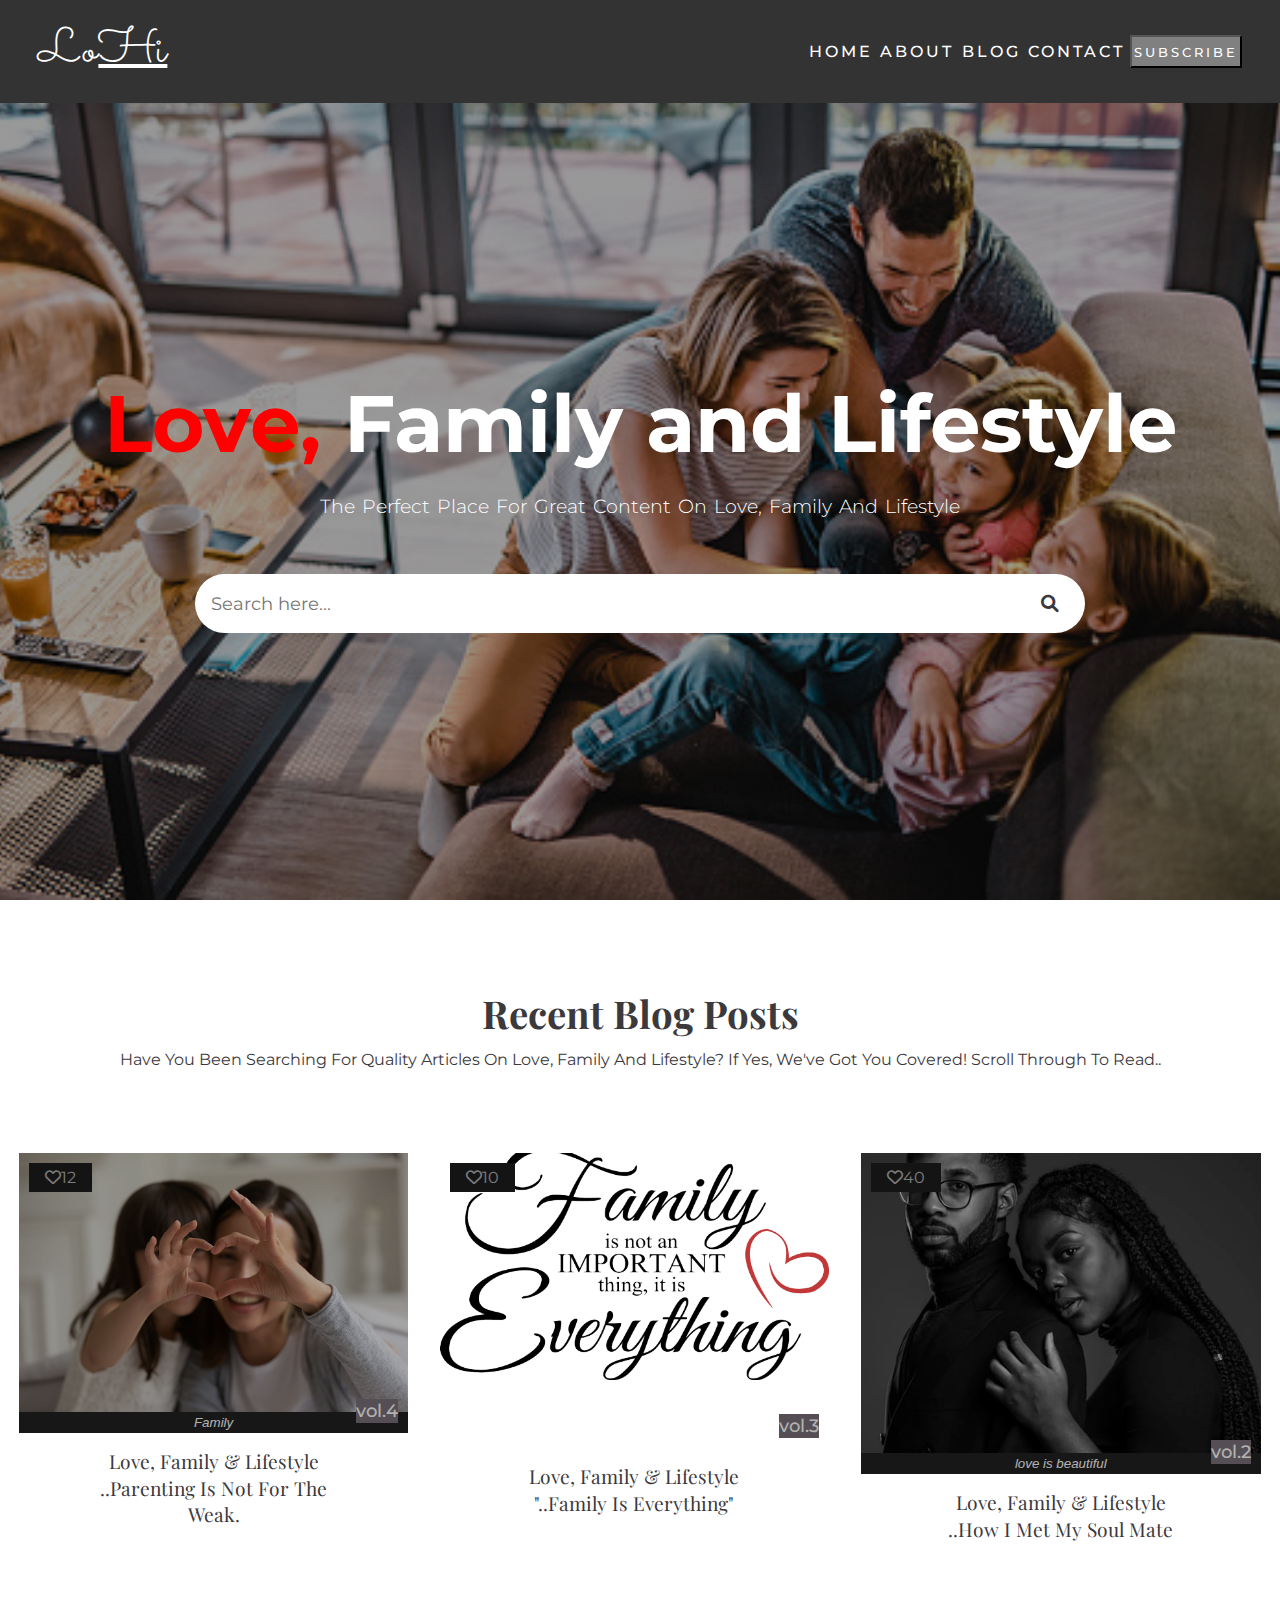
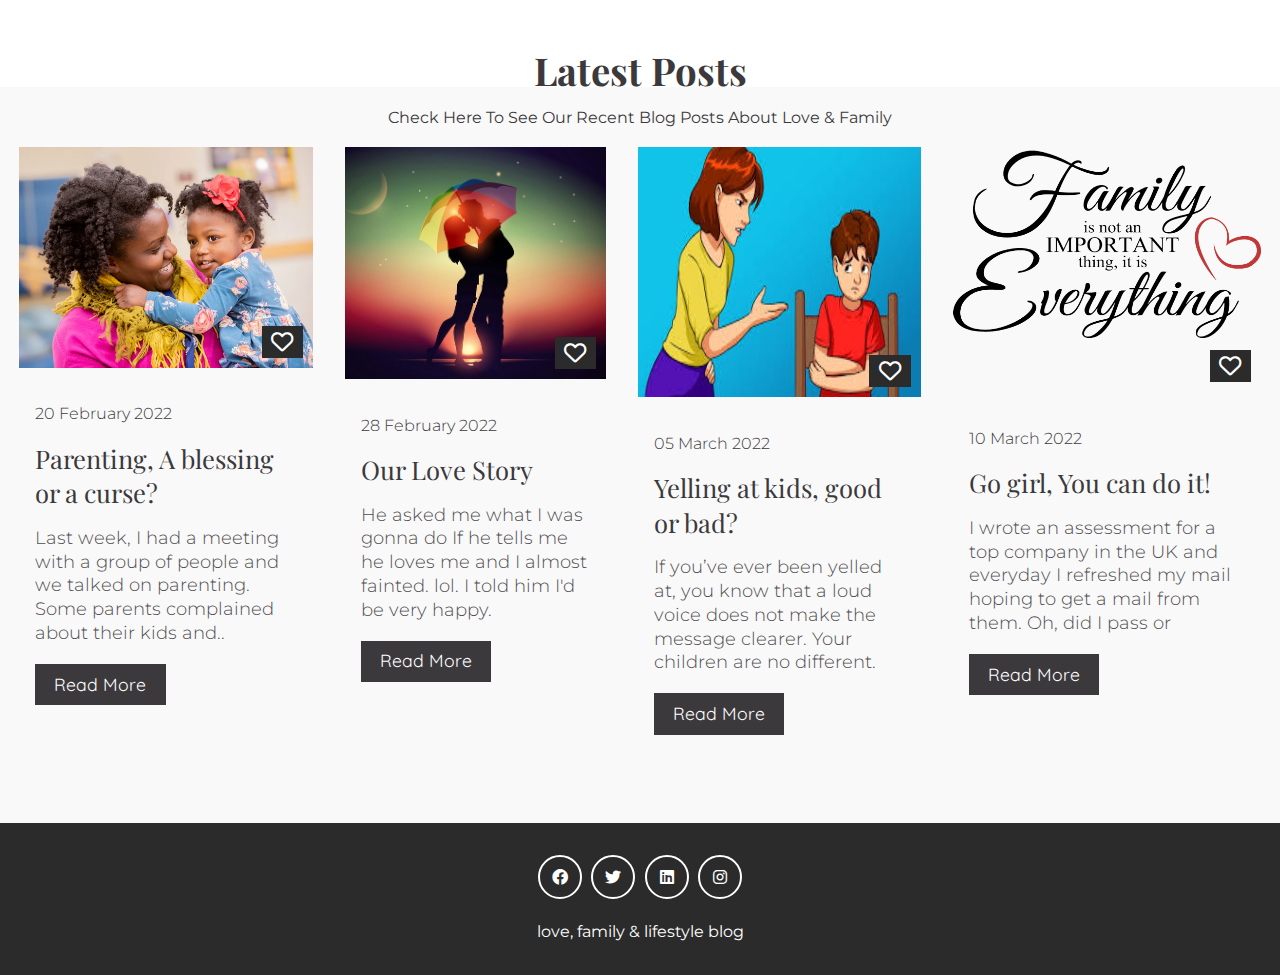
<file: index.html>
<!DOCTYPE html>
<html lang="en">
<head>
  <meta charset="UTF-8">
  <meta http-equiv="X-UA-Compatible" content="IE=edge">
  <meta name="viewport" content="width=device-width, initial-scale=1.0">
  <link rel="stylesheet" href="https://cdnjs.cloudflare.com/ajax/libs/font-awesome/6.0.0/css/all.min.css" integrity="sha512-9usAa10IRO0HhonpyAIVpjrylPvoDwiPUiKdWk5t3PyolY1cOd4DSE0Ga+ri4AuTroPR5aQvXU9xC6qOPnzFeg==" crossorigin="anonymous" referrerpolicy="no-referrer" />
  <link rel="stylesheet" href="css/styles.css">
  <title>Love, Family and Lifestyle</title>
</head>
<body>
  <header>
    <nav class="navbar">
      <div class="container">
        <a href="index.html" class="navbar-brand">Lo<span>Hi</span></a>
          <div class="navbar-nav">
            <a href="#">Home</a>
            <a href="../pages/external_blog.html">About</a>
            <a href="pages/external_blog.html">Blog</a>
            <a href="pages/external_blog.html">Contact</a>
            <button>SUBSCRIBE</button>
            </div>
            </div>
    </nav>
    <div class="banner">
      <div class="container">
        <h1 class="banner-title"><span>Love, </span>Family and Lifestyle</h1>
        <p>The perfect place for great content on Love, Family and Lifestyle</p>
        <form>
          <input type="text" class="search-input" placeholder="Search here...">
          <button type="submit" class="search-btn">
            <i class="fas fa-search"></i>
          </button>
        </form>
      </div>
    </div>
  </header>
  <section class="design" id="design">
    <div class="container">
      <div class="title">
        <h2>Recent Blog Posts</h2>
        <p>Have you been searching for quality articles on love, family and lifestyle? If yes, we've got you covered! Scroll through to read..</p>
      </div>
      <div class="design-content">
        <div class="design-item">
          <div class="design-img">
            <img class="family2" src="images/Family2.jpg" alt=>
            <figcaption>Family</figcaption>
            <span><i class="far fa-heart"></i>12</span>
            <span>vol.4</span>
          </div>
          <div class="design-title">
            <a href="#">Love, Family & lifestyle<br>..Parenting is not for the weak.</a>
          </div>
        </div>
        <div class="design-item">
          <div class="design-img">
            <img id="everything" src="images/Everything.png" alt="quote">
            <span><i class="far fa-heart"></i>10</span>
            <span>vol.3</span>
          </div>
          <div class="design-title">
            <a href="#">Love, Family & lifestyle <br>"..Family is everything"</a>
          </div>
        </div>
        <div class="design-item">
          <div class="design-img">
            <img class="lovestory" src="images/love story.jpg"  alt="">
            <figcaption>love is beautiful</figcaption>
            <span><i class="far fa-heart"></i>40</span>
            <span>vol.2</span>
          </div>
          <div class="design-title">
            <a href="#">Love, Family & lifestyle<br>..How I met my soul mate</a>
          </div>
        </div>
        </div>
      </div>
    </div>
  </section>
  <section class="blog" id="blog">
    <div class="container">
      <div class="title">
        <h2 class="latest-post">Latest Posts</h2>
      <p> Check here to see our recent Blog Posts about Love & Family</p>
      </div>
      <div class="blog-content">
        <div class="blog-item">
          <div class="blog-img">
            <img src="images/parenting.webp" alt="">
            <span class="far fa-heart"></span>
          </div>
          <div class="blog-text"> 
            <span>20 February 2022</span>
            <h2>Parenting, A blessing or a curse?</h2>
            <p>Last week, I had a meeting with a group of people and we talked on parenting. Some parents complained about their kids and.. </p>
            <a href="pages/blog.html">Read More</a>
          </div>
        </div>
        <div class="blog-item">
          <div class="blog-img">
            <img src="images/love story 2.jpg" alt="">
            <span class="far fa-heart"></span>
          </div>
          <div class="blog-text"> 
            <span>28 February 2022</span>
            <h2>Our Love Story</h2>
            <p>He asked me what I was gonna do If he tells me he loves me and I almost fainted. lol. I told him I'd be very happy. </p>
            <a href="pages/blog.html">Read More</a>
          </div>
        </div>
        <div class="blog-item">
          <div class="blog-img">
            <img class="yelling-img" src="images/yelling.jpg" alt="">
            <span class="far fa-heart"></span>
          </div>
          <div class="blog-text"> 
            <span>05 March 2022</span>
            <h2>Yelling at kids, good or bad?</h2>
            <p>If you’ve ever been yelled at, you know that a loud voice does not make the message clearer. Your children are no different.
            </p>
            <a href="https://www.healthline.com/health/parenting/yelling-at-kids#get-help">Read More</a>
          </div>
        </div>
        <div class="blog-item">
          <div class="blog-img">
            <img class="quote" src="images/Everything.png" alt="">
            <span class="far fa-heart"></span>
          </div>
          <div class="blog-text"> 
            <span>10 March 2022</span>
            <h2>Go girl, You can do it!</h2>
            <p>I wrote an assessment for a top company in the UK and everyday I refreshed my mail hoping to get a mail from them. Oh, did I pass or </p>
            <a href="pages/external_blog.html">Read More</a>
          </div>
        </div>
      </div>
    </div>
  </section>
  <footer>
  <div class="social-links">
    <a href="https://www.facebook.com/blessingdarl"><i class="fab fa-facebook"></i></a>
    <a href="#"><i class="fab fa-twitter"></i></a>
    <a href="https://www.linkedin.com/in/blessing-anenih-2a304a76/"><i class="fab fa-linkedin"></i></a>
    <a href="https://www.instagram.com/lohi_a/"><i class="fab fa-instagram"></i></a>
  </div>
  <span>love, family & lifestyle blog</span>
</footer>

</body>
</html>
</file>
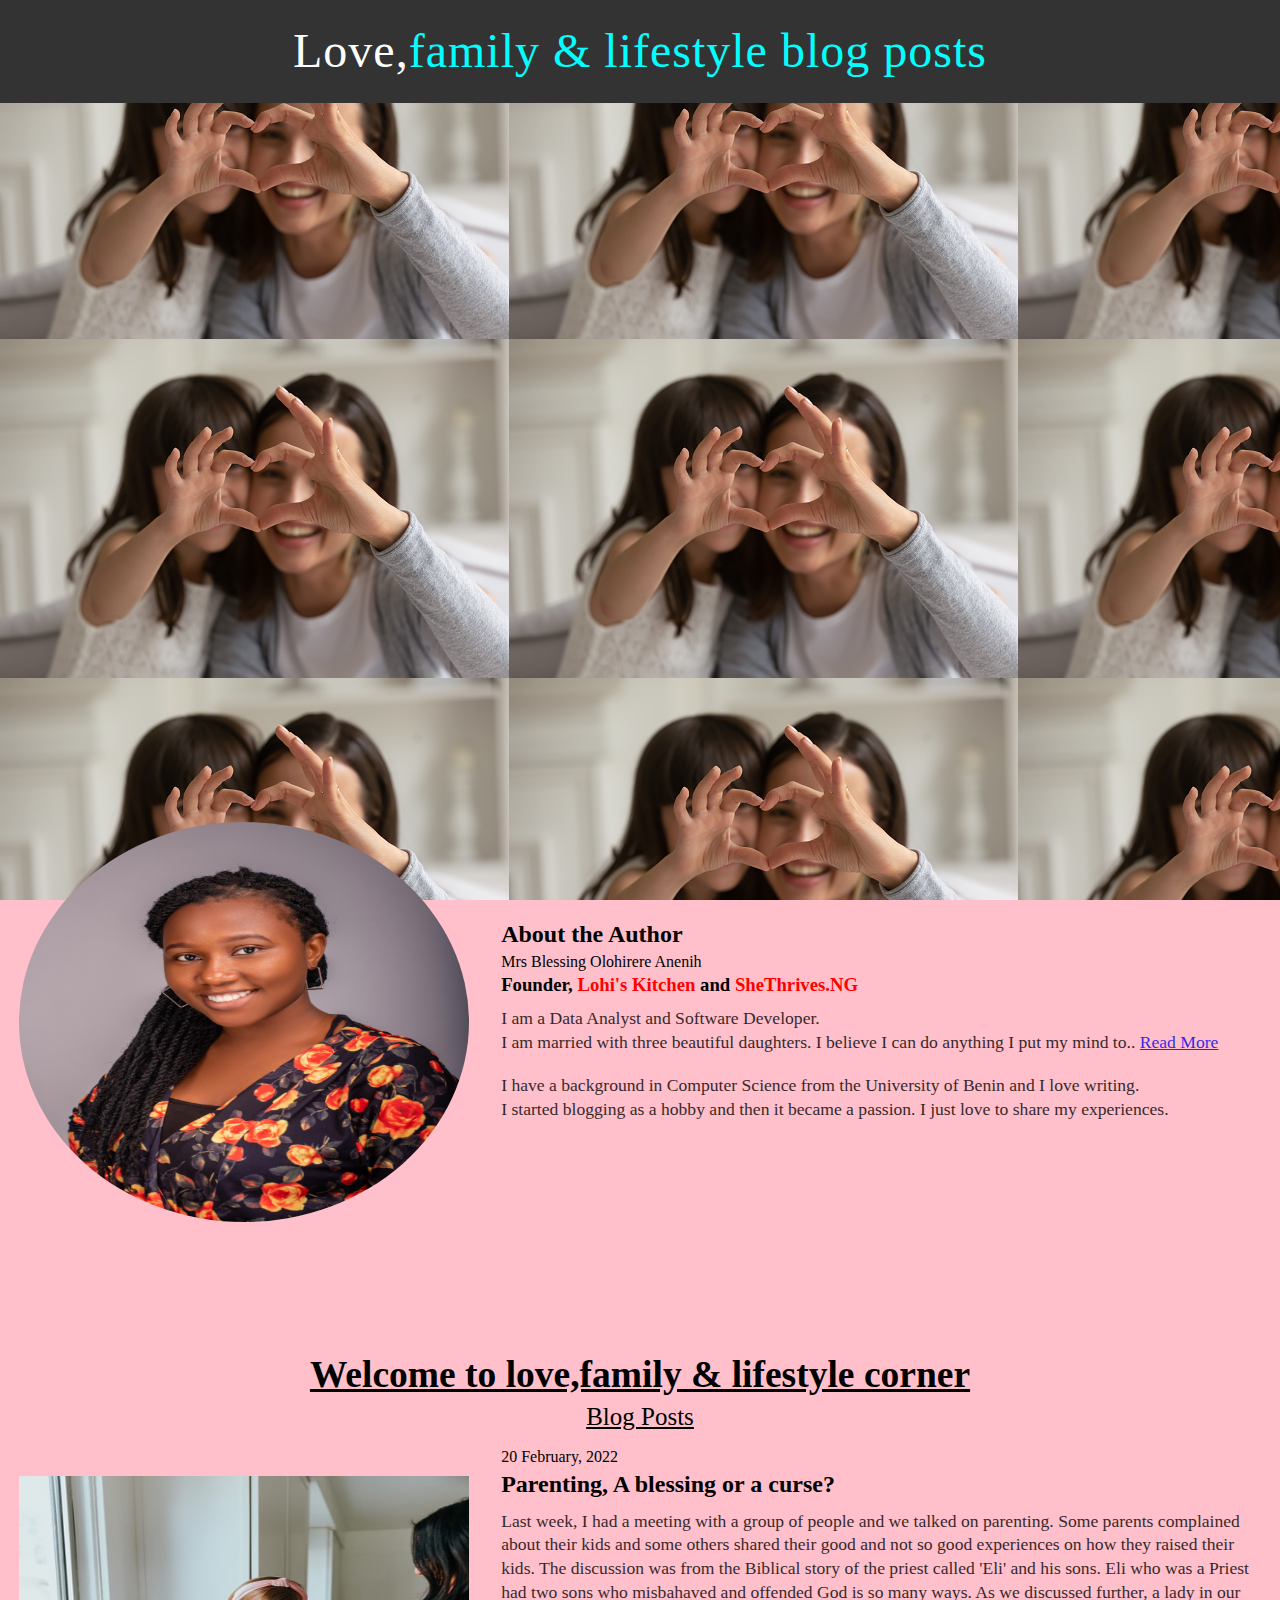
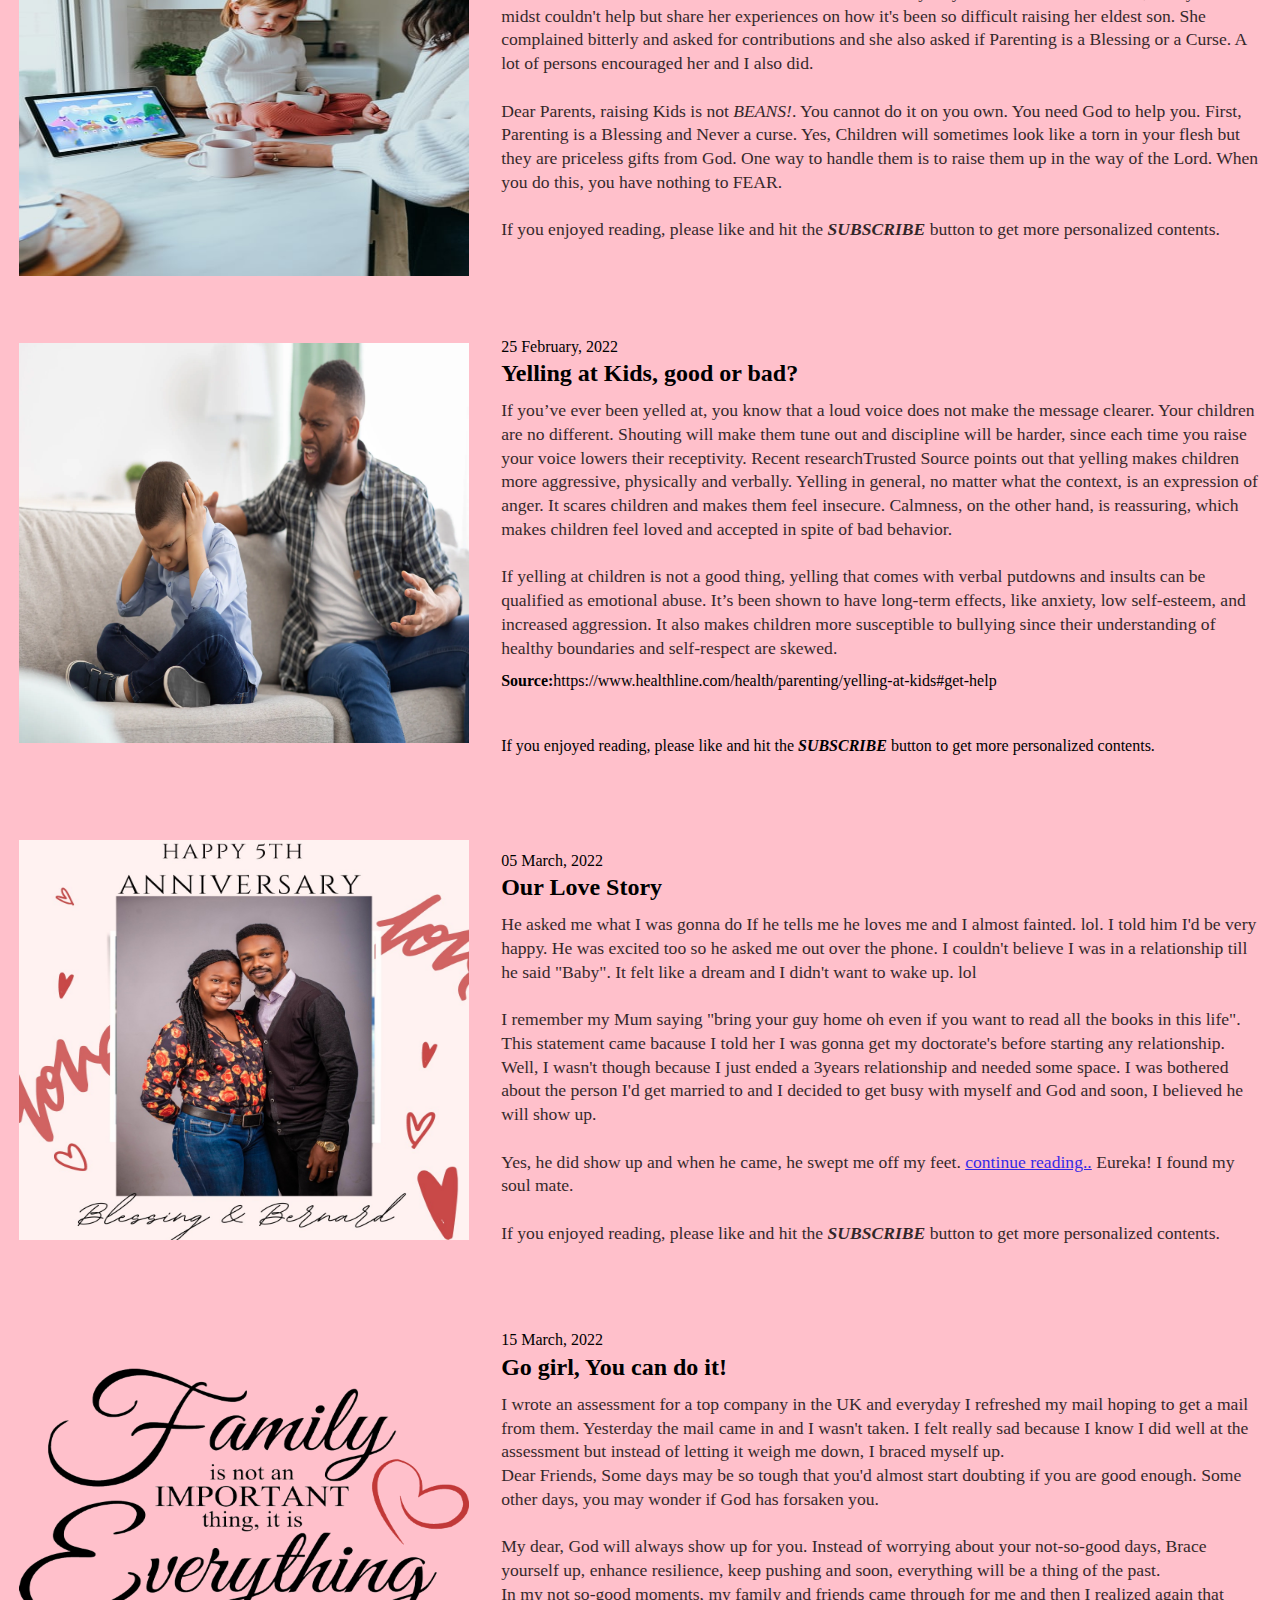
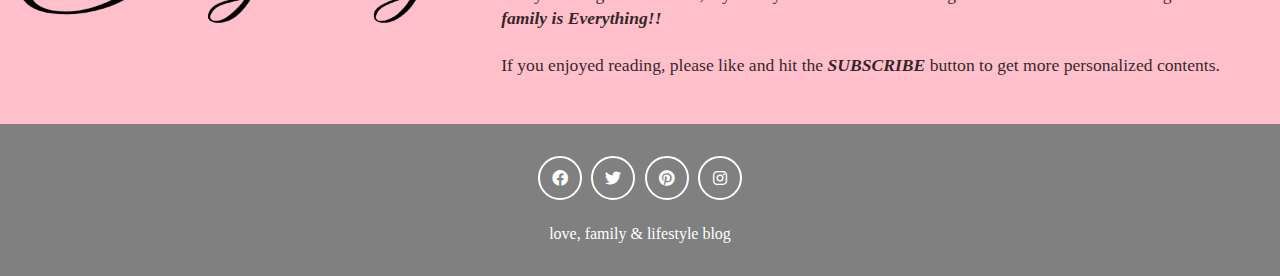
<file: pages/external_blog.html>
<!DOCTYPE html>
<html lang="en">
  <head>
    <meta charset="UTF-8">
    <meta http-equiv="X-UA-Compatible" content="IE=edge">
    <meta name="viewport" content="width=device-width, initial-scale=1.0">
    <link rel="stylesheet" href="https://cdnjs.cloudflare.com/ajax/libs/font-awesome/6.0.0/css/all.min.css" integrity="sha512-9usAa10IRO0HhonpyAIVpjrylPvoDwiPUiKdWk5t3PyolY1cOd4DSE0Ga+ri4AuTroPR5aQvXU9xC6qOPnzFeg==" crossorigin="anonymous" referrerpolicy="no-referrer" />
    <link rel="stylesheet" href="../css/external_blog.css">
    <title>Love, Family and Lifestyle/MyBlog</title>
  </head>
<body>
    <header>
        <nav class="navbar">
            <div class="container">
              <a href="index.html" class="navbar-brand">Love,<span>family & lifestyle blog posts</span></a>
                  </div>
          </nav>
    </header>
    
    <section class="about" id="about">
        <div class="container">
          <div class="about-content">
            <div>
              <img class = author src="../images/Blessing Anenih.jpg " alt="">
            </div>
            <div class="about-text">
              <div class="title">
                <h2>About the Author</h2>
                <p>Mrs Blessing Olohirere Anenih</p>
                <h3>Founder, <span style="color: red;">Lohi's Kitchen</span> and <span style="color:red">SheThrives.NG</span></h3>
              </div>
              <p>I am a Data Analyst and Software Developer.<br> I am married with three beautiful daughters. 
                I believe I can do anything I put my mind to.. <a href="https://olohirere.github.io/CV/">Read More</a>
              <p>I have a background in Computer Science from the University of Benin and I love writing. 
                  <br>I started blogging as a hobby and then it became a passion. I just love to share my experiences.</p>
            </div>
          </div>
        </div>
      </section>
      <section>
          <div class="welcome">
          <h2>Welcome to love,family & lifestyle corner</h2>
          <p>Blog Posts</p>
        </div>
        </section>
        <section class="about" id="about">
            <div class="container">
              <div class="about-content">
                <div>
                  <img class="baby-mum" src="../images/baby and mum.jpg " alt="">
                </div>
                <div class="about-text">
                  <div class="title">
                    <span>20 February, 2022</span>
                    <h2>Parenting, A blessing or a curse?</h2>
                  </div>
                  <p>Last week, I had a meeting with a group of people and we talked on parenting. Some parents complained about their kids and some others shared their good and not so good experiences on
                      how they raised their kids. The discussion was from the Biblical story of the priest called 'Eli' and his sons.
                    Eli who was a Priest had two sons who misbahaved and offended God is so many ways. 
                As we discussed further, a lady in our midst couldn't help but share her experiences on how it's been so difficult raising her eldest son. She complained bitterly and asked for contributions and she also asked if Parenting is a Blessing or a Curse. A lot of persons encouraged her and I also did. <br><br>
                Dear Parents, raising Kids is not <em>BEANS!</em>. You cannot do it on you own. You need God to help you. 
                First, Parenting is a Blessing and Never a curse. Yes, Children will sometimes look like a torn in your flesh but they are priceless gifts from God. 
                One way to handle them is to raise them up in the way of the Lord. When you do this, you have nothing to FEAR. 
                <br>
                <br>
                If you enjoyed reading, please like and hit the <em><strong>SUBSCRIBE</strong></em> button to get more personalized contents.
             </p> 
                </div>
              </div>
            </div>
          </section>
          <section class="about" id="about">
            <div class="container">
              <div class="about-content">
                <div>
                  <img class="dad-yelling" src="../images/Yelling dad.webp " alt="">
                </div>
                <div class="about-text">
                  <div class="title">
                    <span>25 February, 2022</span>
                    <h2>Yelling at Kids, good or bad?</h2>
                  </div>
                  <p>If you’ve ever been yelled at, you know that a loud voice does not make the message clearer. Your children are no different. Shouting will make them tune out and discipline will be harder, since each time you raise your voice lowers their receptivity.

                    Recent researchTrusted Source points out that yelling makes children more aggressive, physically and verbally. Yelling in general, no matter what the context, is an expression of anger. It scares children and makes them feel insecure.
                    
                    Calmness, on the other hand, is reassuring, which makes children feel loved and accepted in spite of bad behavior.<br><br>
                    
                    If yelling at children is not a good thing, yelling that comes with verbal putdowns and insults can be qualified as emotional abuse. It’s been shown to have long-term effects, like anxiety, low self-esteem, and increased aggression.
                    
                    It also makes children more susceptible to bullying since their understanding of healthy boundaries and self-respect are skewed.<blockquote><strong>Source:</strong>https://www.healthline.com/health/parenting/yelling-at-kids#get-help</blockquote>
                    <br><br>If you enjoyed reading, please like and hit the <em><strong>SUBSCRIBE</strong></em> button to get more personalized contents.</p> 
                </div>
              </div>
            </div>
          </section>
          <section class="about" id="about">
            <div class="container">
              <div class="about-content">
                <div>
                  <img class="dad-yelling" src="../images/WhatsApp Image 2022-02-11 at 11.59.43 AM.jpeg" alt="">
                </div>
                <div class="about-text">
                  <div class="title">
                    <span>05 March, 2022</span>
                    <h2>Our Love Story</h2>
                  </div>
                  <p>He asked me what I was gonna do If he tells me he loves me and I almost fainted. lol. I told him I'd be very happy. He was excited too so he asked me out over the phone. 
                    I couldn't believe I was in a relationship till he said "Baby". It felt like a dream and I didn't want to wake up. lol<br><br>I remember my Mum saying "bring your guy home oh even if you want to read all the books in this life". This statement came bacause I told her I was gonna get my doctorate's
                    before starting any relationship. Well, I wasn't though because I just ended a 3years relationship and needed some space. I was bothered about the person I'd get married to and I decided to get busy with myself and God and soon, I believed he will show up. <br><br> Yes, he did show up and when he came, he swept me off my feet.  <a href="https://www.facebook.com/LagosConvo/posts/1397650930339836">continue reading..</a> Eureka! I found my soul mate.<br><br>
                    If you enjoyed reading, please like and hit the <em><strong>SUBSCRIBE</strong></em> button to get more personalized contents.</p> 
                </div>
              </div>
            </div>
          </section>
          <section class="about" id="about">
            <div class="container">
              <div class="about-content">
                <div>
                  <img class="dad-yelling" src="../images/Everything.png" alt="">
                </div>
                <div class="about-text">
                  <div class="title">
                    <span>15 March, 2022</span>
                    <h2>Go girl, You can do it!</h2>
                  </div>
                  <p>I wrote an assessment for a top company in the UK and everyday I refreshed my mail hoping to get a mail from them. Yesterday the mail came in and I wasn't taken. I felt really sad because I know I did well at the assessment but instead of letting it weigh me down, I braced myself up. 
                      <br> Dear Friends, Some days may be so tough that you'd almost start doubting if you are good enough. Some other days, you may wonder if God has forsaken you. <br><br>
                    My dear, God will always show up for you. Instead of worrying about your not-so-good days, Brace yourself up, enhance resilience, keep pushing and soon, everything will be a thing of the past. <br>
                In my not so-good moments, my family and friends came through for me and then I realized again that <em><strong>family is Everything!!</strong></em><br><br>If you enjoyed reading, please like and hit the <em><strong>SUBSCRIBE</strong></em> button to get more personalized contents. </p> 
                </div>
              </div>
            </div>
          </section>
      
      <footer>
        <div class="social-links">
            <a href="#"><i class="fab fa-facebook"></i></a>
          <a href="#"><i class="fab fa-twitter"></i></a>
          <a href="#"><i class="fab fa-pinterest"></i></a>
          <a href="#"><i class="fab fa-instagram"></i></a>
        </div>
        <span>love, family & lifestyle blog</span>
      </footer>
      
</body>
</html>
</file>
<file: css/styles.css>
@import url('https://fonts.googleapis.com/css2?family=Merriweather&family=Montserrat:wght@100;300;400;900&family=Playfair+Display:ital,wght@0,400;0,600;1,400&family=Quicksand:wght@300;400;500;600;700&family=Sacramento&family=Ubuntu&display=swap');
@import url(mainblog.css);
@import url(footer.css);
@import url(design.css);

:root{
  --Playfair:'Playfair display', serif;
  --Quicksand:'Quicksand', sans-serif;
  --Montserrat: 'Montserrat',serif;
  --Sacramento: 'Sacramento', sans-serif;
  --dark:#3c393d;
  --exDark:#2b2b2b
}
*{
padding: 0;
margin: 0;
font-family: var(--Montserrat);
}
body{
  line-height: 1.35;
  color: var(--dark);
}
img{
  width: 100%;
  display: block;
}
#everything{
  margin-top: -75px; 
  height: 370px;
}
.container{
  max-width: 1320px;
  margin: 0 auto;
  padding: 0 1.2rem;
}
header{
  min-height: 100vh;
  background: linear-gradient(rgba(0, 0, 0, 0.4),rgba(0, 0, 0, 0.4)),url(../images/Family.jpg) center/cover no-repeat fixed;
  display: flex;
  flex-direction: column;
  justify-content: stretch;
}
.family{
  margin-top:-75px; 
  height: 370px;
}
.lovestory{
  width:400px;
   height: 300px; 
   object-fit: cover;
}
.navbar{
  background: #333;
  padding: 1.2rem;
  font-size: 16px;
}
.navbar-brand{
  color: #fff;
  font-size: 3rem;
  display: block;
  text-align: center;
  text-decoration: none;
  font-family:var(--Sacramento);
  letter-spacing: 1px;
  font-weight: 300;
  font-style: bold;
}
.navbar-brand span{
  font-family: var(--Sacramento);
  text-decoration: underline;
}
.navbar-nav{
  padding: 0.8rem 0 0.2 0;
  text-align: center;
}
.navbar-nav a{
  text-transform: uppercase;
  font-family: 'Montserrat';
  letter-spacing: 1px;
  font-weight: 500;
  color: #fff;
  text-decoration: none;
  display: inline-block;
  padding: 0.4rem 0.1rem;
  letter-spacing: 3px;
  transition: opacity 0.5s ease;
}
.navbar-nav button{
  font-family: 'Montserrat';
  letter-spacing: 1px;
  font-weight: 500;
  background: grey;
  color: #fff;
  text-decoration: none;
  display: inline-block;
  padding: 0.4rem 0.1rem;
  letter-spacing: 3px;
  transition: opacity 0.5s ease;
}
.navbar-nav a:hover{
  opacity: 0.7;
}
.navbar-nav button:hover{
  background: rgb(138, 56, 56);
}
.banner{
  flex: 1;
  display: flex;
  align-items: center;
  justify-items: center;
  text-align: center;
  color: #fff;
}
.banner title{
  font-size: 3rem;
  font-family: var(--Playfair);
  line-height:1.2;
}
.banner-title span{
  color: red;
}
.banner p{
  padding: 1rem 0 2rem 0;
  font-size: 1.2rem;
  text-transform: capitalize;
  font-weight: 300;
  word-spacing: 2px;
}
.banner form{
  background: #fff;
  border-radius: 2rem;
  padding: 0.6rem 1rem;
  display: flex;
  justify-content: space-between;
}
.search-input{
  font-family: var(--Montserrat);
  font-size: 1.1rem;
  width: 100%;
  outline: 0;
  padding: 0.6rem 0;
  border: none;
}
.search-input ::placeholder{
  text-transform: capitalize;
}
.search-btn{
  width: 40px;
  font-size: 1.1rem;
  border:none;
  background: transparent;
  outline: 0;
  cursor: pointer;
  color: var(--dark);
}
.design{
  padding: 4.5rem 0;
 
}
.title{
  text-align: center;
  padding: 1rem 0;
}
.title h2{
  font-family: var(--Playfair);
  font-size: 2.4rem;
}
.title p{
  text-transform: capitalize;
  padding: 0.6rem 0;
}
figcaption{
    background-color: #222;
    color: #fff;
    font: italic smaller sans-serif;
    padding: 3px;
    text-align: center;
}
</file>
<file: css/external_blog.css>
@import url('https://fonts.googleapis.com/css2?family=Merriweather&family=Montserrat:wght@100;300;400;900&family=Playfair+Display:ital,wght@0,400;0,600;1,400&family=Quicksand:wght@300;400;500;600;700&family=Sacramento&family=Ubuntu&display=swap');
     *{ 
      padding: 0;
      margin: 0;
      font-family: var(--Montserrat);
      }
      body{
      line-height: 1.35;
      background:pink;
      }
      .container{
        max-width: 1320px;
        margin: 0 auto;
        padding: 0 1.2rem;
      }
      .welcome{
        align-items: center;
        justify-items: center;
        text-align: center;
        font-size: 25px;
        text-decoration: underline;
        margin-top: 50px;
        margin-bottom: 40px;
      }
      header{
        min-height: 100vh;
        background: url(../images/Family2.jpg);
      }
      .author{
        width: 450px; 
        height: 400px; 
        border-radius: 50%;
      }
      .dad-yelling{
        width: 450px; 
        height: 400px; 
        margin-bottom: 20px
      }
      .baby-mum{
        width: 450px; 
        height: 400px; 
        margin-bottom: 20px; 
        margin-top: 80px; 
      }
      .navbar{
        background: #333;
        padding: 1.2rem;
        font-size: 16px;
      }
      .navbar-brand{
        color: #fff;
        font-size: 3rem;
        display: block;
        text-align: center;
        text-decoration: none;
        font-family:var(--Sacramento);
        letter-spacing: 1px;
        font-weight: 300;
        font-style: bold;
      }
      .navbar-brand span{
        font-family: var(--Sacramento);
       color: aqua;
      }
    .about{
        padding: 4.5rem 0;
        margin-top: -75px;
      }
      .about-text{
        margin: 2.5rem 0;
        font-family: var(--Sacramento)
      }
      .about-text > p{
        font-size: 1.1rem;
        padding: 0.6rem 0;
        opacity: 0.8;
      }
      .about-content{
          margin-top: -75px;
          display: flex;
          grid-template-columns: repeat(2 1fr);
          column-gap: 2rem;
          align-items: center;
      }
       .about-text{
        margin: 2.5rem 0;
        font-family: var(--Sacramento)
      }
    footer{
    margin-top: -75px;
    background: gray;
    color: #fff;
    text-align: center;
    padding: 2rem 0;
  }
  .social-links{
    display: flex;
    justify-content: center;
    margin-bottom: 1.4rem;
  }
  .social-links a{
    border: 2px solid #fff;
    color: #fff;
    display: block;
    width: 40px;
    height: 40px;
    display: flex;
    justify-content: center;
    align-items: center;
    border-radius: 50%;
    text-decoration: none;
    margin: 0 0.3rem;
    transition: all 0.5s ease;
  }
  .social-links a:hover{
    background: #fff;
    color: pink;
  }
  .footer span{
    margin-top: 1rem;
    display: block;
    letter-spacing: 2px;
  }
}
</file>
